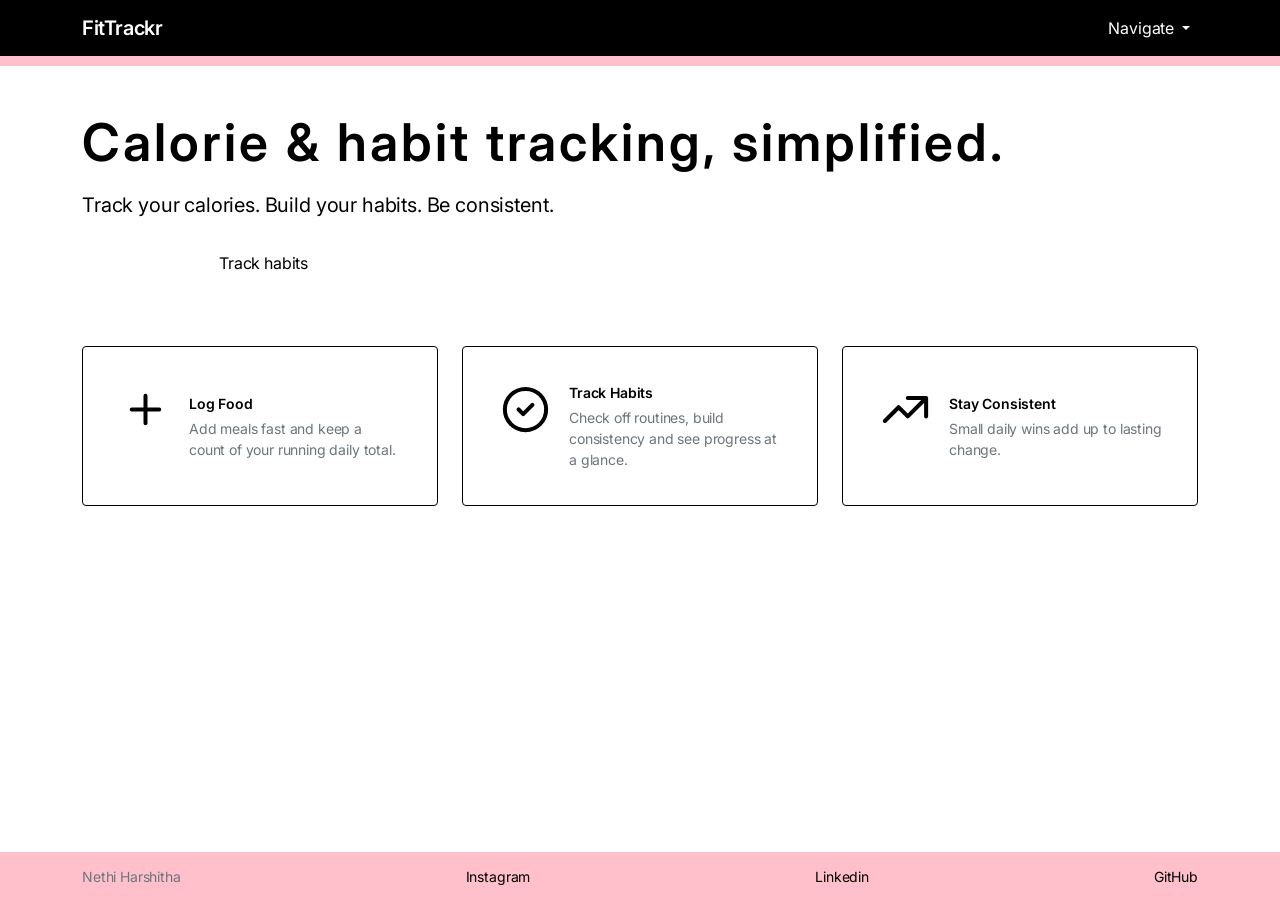
<file: index.html>
<!DOCTYPE html>
<html>

<head>
  <title>FitTrackr - Home</title>
  <link rel="stylesheet" href="styles.css" />
</head>

<body class="ft-flex ft-flex-column ft-min-vh-100">
  <nav class="navbar navbar-expand-lg fixed-top">
    <div class="container">
      <a class="navbar-brand" href="index.html">FitTrackr</a>
      <button class="navbar-toggler" type="button" data-bs-toggle="collapse" data-bs-target="#mainNav"
        aria-controls="mainNav" aria-expanded="false" aria-label="Toggle navigation">
        <span class="navbar-toggler-icon"></span>
      </button>
      <div class="collapse navbar-collapse" id="mainNav">
        <ul class="navbar-nav ms-auto">
          <li class="nav-item dropdown">
            <a class="nav-link dropdown-toggle" href="#" id="navDropdown" role="button" data-bs-toggle="dropdown"
              aria-expanded="false">
              Navigate
            </a>
            <ul class="dropdown-menu dropdown-menu-end" aria-labelledby="navDropdown">
              <li>
                <a class="dropdown-item active" href="index.html" aria-current="page">Home</a>
              </li>
              <li><a class="dropdown-item" href="calories.html">Calories</a></li>
              <li><a class="dropdown-item" href="habits.html">Habits</a></li>
            </ul>
          </li>
        </ul>
      </div>
    </div>
  </nav>

  <main class="ft-flex-grow-1">
    <div class="ft-container hero-section ft-text-center ft-lg-text-start">
      <h1 class="ft-display-5 ft-fw-semibold">Calorie &amp; habit tracking, simplified.</h1>
      <p class="lead ft-mb-4">
        Track your calories. Build your habits. Be consistent.
      </p>
      <div class="ft-flex ft-flex-wrap ft-gap-2 ft-justify-center ft-lg-justify-start">
        <a class="btn btn-accent" href="calories.html">Log calories</a>
        <a class="btn btn-outline-light" href="habits.html">Track habits</a>
      </div>
    </div>

    <div class="ft-container ft-pb-5">
      <div class="ft-row ft-g-4">
        <div class="ft-col-md-4">
          <div class="card ft-h-100">
            <div class="card-body ft-flex ft-gap-3">
              <svg class="feature-icon" xmlns="http://www.w3.org/2000/svg" fill="none" viewBox="0 0 24 24"
                stroke="currentColor" stroke-width="1.75" aria-hidden="true">
                <path stroke-linecap="round" stroke-linejoin="round" d="M12 6v12m6-6H6" />
              </svg>
              <div class="ft-align-self-center">
                <div class="ft-fw-semibold ft-small ft-mb-1">Log Food</div>
                <p class="ft-mb-0 ft-small ft-text-muted">Add meals fast and keep a count of your running daily total.
                </p>
              </div>
            </div>
          </div>
        </div>
        <div class="ft-col-md-4">
          <div class="card ft-h-100">
            <div class="card-body ft-flex ft-gap-3">
              <svg class="feature-icon" xmlns="http://www.w3.org/2000/svg" fill="none" viewBox="0 0 24 24"
                stroke="currentColor" stroke-width="1.75" aria-hidden="true">
                <path stroke-linecap="round" stroke-linejoin="round"
                  d="M9 12l2 2 4-4m6 2a9 9 0 11-18 0 9 9 0 0118 0z" />
              </svg>
              <div class="ft-align-self-center">
                <div class="ft-fw-semibold ft-small ft-mb-1">Track Habits</div>
                <p class="ft-mb-0 ft-small ft-text-muted">Check off routines, build consistency and see progress at a
                  glance.</p>
              </div>
            </div>
          </div>
        </div>
        <div class="ft-col-md-4">
          <div class="card ft-h-100">
            <div class="card-body ft-flex ft-gap-3">
              <svg class="feature-icon" xmlns="http://www.w3.org/2000/svg" fill="none" viewBox="0 0 24 24"
                stroke="currentColor" stroke-width="1.75" aria-hidden="true">
                <path stroke-linecap="round" stroke-linejoin="round" d="M13 7h8m0 0v8m0-8l-8 8-4-4-6 6" />
              </svg>
              <div class="ft-align-self-center">
                <div class="ft-fw-semibold ft-small ft-mb-1">Stay Consistent</div>
                <p class="ft-mb-0 ft-small ft-text-muted">Small daily wins add up to lasting change.</p>
              </div>
            </div>
          </div>
        </div>
      </div>
    </div>
  </main>

  <footer class="site-footer ft-mt-auto">
    <div
      class="ft-container ft-flex ft-flex-wrap ft-align-items-center ft-justify-between ft-gap-2 ft-small ft-text-muted">
      <span>Nethi Harshitha</span>
      <a href="https://www.instagram.com/">Instagram</a>
      <a href="https://www.linkedin.com/"> Linkedin</a>
      <a href="https://github.com/">GitHub</a>
    </div>
  </footer>

  <script src="main.js"></script>
</body>

</html>
</file>
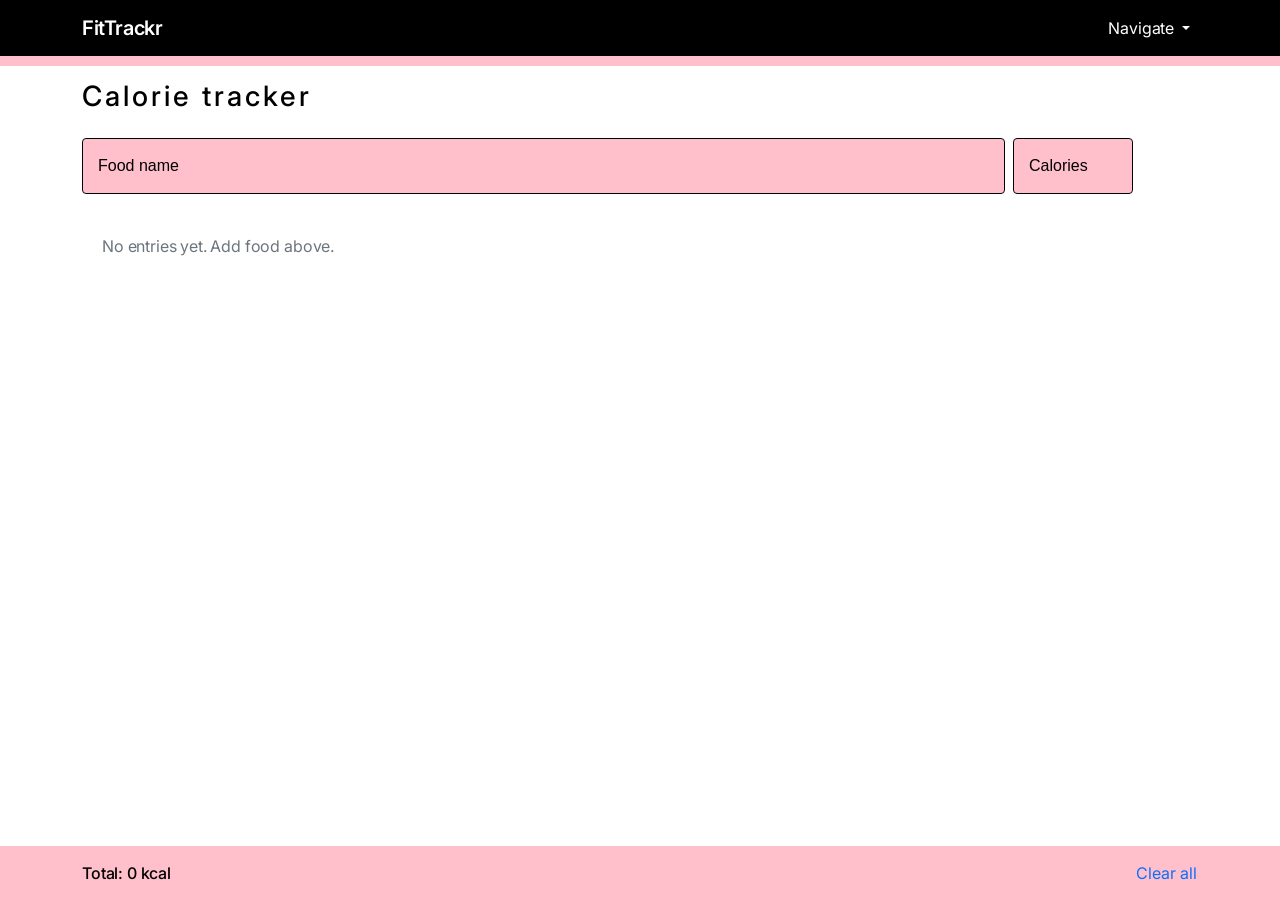
<file: calories.html>
<!DOCTYPE html>
<html lang="en">
  <head>
    <title>FitTrackr — Calorie Tracker</title>
    <link rel="stylesheet" href="styles.css" />
  </head>
  <body class="page-calories ft-flex ft-flex-column ft-min-vh-100">
    <nav class="navbar navbar-expand-lg fixed-top">
      <div class="container">
        <a class="navbar-brand" href="index.html">FitTrackr</a>
        <button
          class="navbar-toggler"
          type="button"
          data-bs-toggle="collapse"
          data-bs-target="#mainNav"
          aria-controls="mainNav"
          aria-expanded="false"
          aria-label="Toggle navigation"
        >
          <span class="navbar-toggler-icon"></span>
        </button>
        <div class="collapse navbar-collapse" id="mainNav">
          <ul class="navbar-nav ms-auto">
            <li class="nav-item dropdown">
              <a
                class="nav-link dropdown-toggle"
                href="#"
                id="navDropdown"
                role="button"
                data-bs-toggle="dropdown"
                aria-expanded="false"
              >
                Navigate
              </a>
              <ul class="dropdown-menu dropdown-menu-end" aria-labelledby="navDropdown">
                <li><a class="dropdown-item" href="index.html">Home</a></li>
                <li>
                  <a class="dropdown-item active" href="calories.html" aria-current="page">Calories</a>
                </li>
                <li><a class="dropdown-item" href="habits.html">Habits</a></li>
              </ul>
            </li>
          </ul>
        </div>
      </div>
    </nav>

    <main class="ft-flex-grow-1">
      <div class="ft-container">
        <h1 class="ft-h3 ft-mb-2">Calorie tracker</h1>
        <p class="ft-text-muted ft-small ft-mb-4"></p>

        <form
          id="calorieForm"
          class="ft-flex ft-flex-wrap ft-flex-md-nowrap ft-gap-2 ft-align-items-end ft-mb-4"
          novalidate
        >
          <div class="ft-flex-grow-1 ft-min-w-0" style="min-width: 10rem">
            <label for="foodName" class="ft-visually-hidden">Food name</label>
            <input
              type="text"
              id="foodName"
              class="form-control"
              placeholder="Food name"
              autocomplete="off"
            />
          </div>
          <div class="ft-flex-shrink-0" style="width: 7.5rem; max-width: 100%">
            <label for="calories" class="ft-visually-hidden">Calories</label>
            <input
              type="number"
              id="calories"
              class="form-control"
              placeholder="Calories"
              min="0"
              step="1"
            />
          </div>
          <div class="ft-flex-shrink-0">
            <button type="submit" id="addCalorieBtn" class="btn btn-accent">Add</button>
          </div>
        </form>

        <ul id="calorieList" class="list-group list-group-flush"></ul>
      </div>
    </main>

    <div class="cal-total-bar">
      <div class="ft-container ft-flex ft-flex-wrap ft-align-items-center ft-justify-between ft-gap-3">
        <span class="ft-fw-medium">Total: <span id="totalCalories">0</span> kcal</span>
        <button type="button" id="clearAllBtn" class="btn ft-btn-link ft-btn-sm ft-p-0">Clear all</button>
      </div>
    </div>

    <script src="main.js"></script>
    <script src="calories.js"></script>
  </body>
</html>
</file>
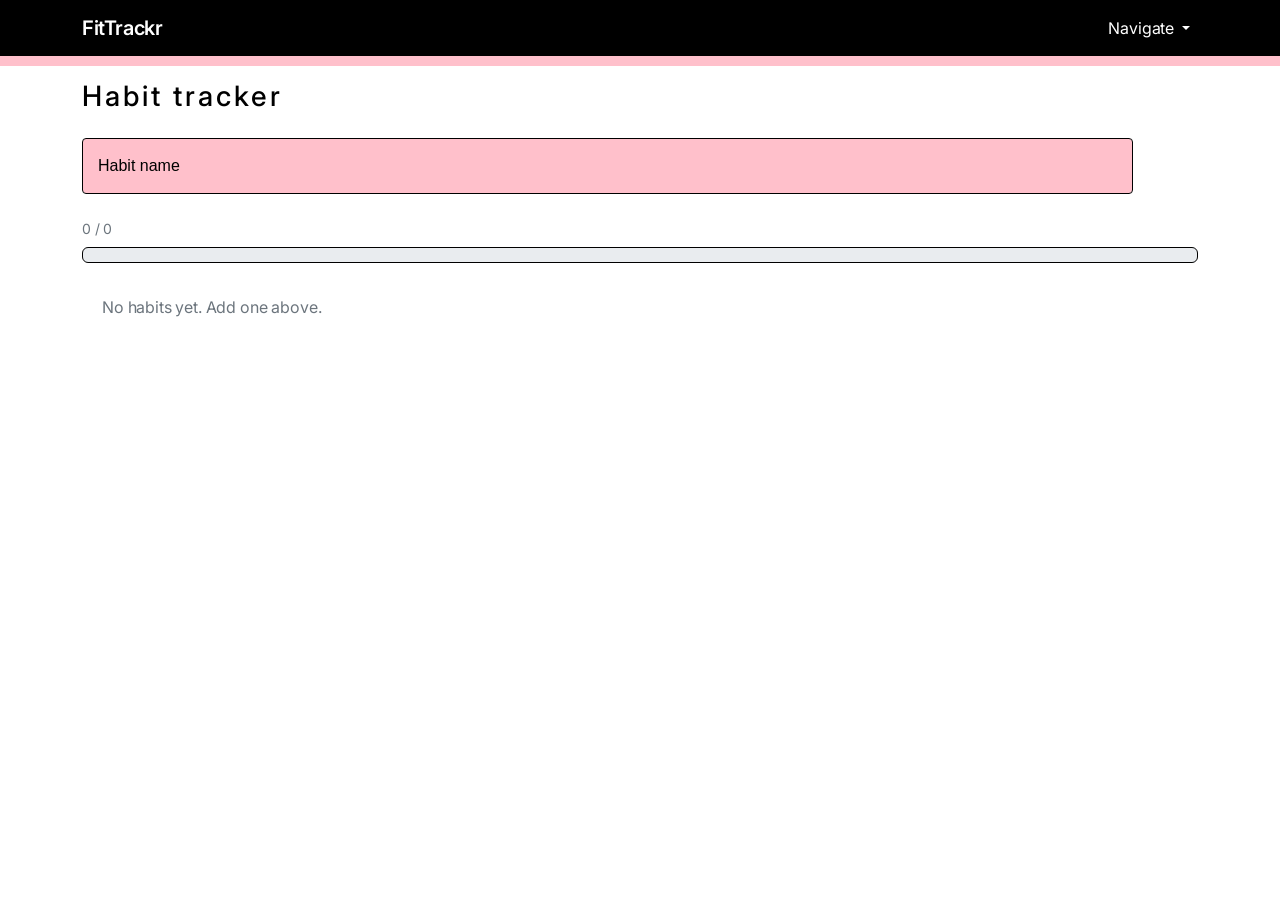
<file: habits.html>
<!DOCTYPE html>
<html lang="en">
  <head>
    <title>FitTrackr — Habit Tracker</title>
    <link rel="stylesheet" href="styles.css" />
  </head>
  <body class="ft-flex ft-flex-column ft-min-vh-100">
    <nav class="navbar navbar-expand-lg fixed-top">
      <div class="container">
        <a class="navbar-brand" href="index.html">FitTrackr</a>
        <button
          class="navbar-toggler"
          type="button"
          data-bs-toggle="collapse"
          data-bs-target="#mainNav"
          aria-controls="mainNav"
          aria-expanded="false"
          aria-label="Toggle navigation"
        >
          <span class="navbar-toggler-icon"></span>
        </button>
        <div class="collapse navbar-collapse" id="mainNav">
          <ul class="navbar-nav ms-auto">
            <li class="nav-item dropdown">
              <a
                class="nav-link dropdown-toggle"
                href="#"
                id="navDropdown"
                role="button"
                data-bs-toggle="dropdown"
                aria-expanded="false"
              >
                Navigate
              </a>
              <ul class="dropdown-menu dropdown-menu-end" aria-labelledby="navDropdown">
                <li><a class="dropdown-item" href="index.html">Home</a></li>
                <li><a class="dropdown-item" href="calories.html">Calories</a></li>
                <li>
                  <a class="dropdown-item active" href="habits.html" aria-current="page">Habits</a>
                </li>
              </ul>
            </li>
          </ul>
        </div>
      </div>
    </nav>

    <main class="ft-flex-grow-1">
      <div class="ft-container">
        <h1 class="ft-h3 ft-mb-2">Habit tracker</h1>
        <p class="ft-text-muted ft-small ft-mb-4"></p>

        <form id="habitForm" class="ft-flex ft-flex-wrap ft-flex-md-nowrap ft-gap-2 ft-align-items-end ft-mb-4" novalidate>
          <div class="ft-flex-grow-1 ft-min-w-0" style="min-width: 10rem">
            <label for="habitName" class="ft-visually-hidden">Habit name</label>
            <input
              type="text"
              id="habitName"
              class="form-control"
              placeholder="Habit name"
              autocomplete="off"
            />
          </div>
          <div class="ft-flex-shrink-0">
            <button type="submit" id="addHabitBtn" class="btn btn-accent">Add</button>
          </div>
        </form>

        <p id="habitProgressLabel" class="ft-small ft-text-muted ft-mb-2">0 / 0</p>
        <div class="progress ft-mb-3">
          <div
            id="habitProgress"
            class="progress-bar"
            role="progressbar"
            aria-label="Habits completed"
            style="width: 0%"
            aria-valuenow="0"
            aria-valuemin="0"
            aria-valuemax="100"
          ></div>
        </div>

        <ul id="habitList" class="list-group list-group-flush"></ul>
      </div>
    </main>

    <script src="main.js"></script>
    <script src="habits.js"></script>
  </body>
</html>
</file>
<file: styles.css>
@import url("https://fonts.googleapis.com/css2?family=Inter:wght@400;500;600;700&display=swap");

body {
  font-family: "Inter", sans-serif;
  background-color: rgb(255, 255, 255);
  color: black;
  letter-spacing: -0.01em;
  line-height: 1.5;
}

main {
  padding-top: 80px;
  padding-bottom: 70px;
}

.page-calories main {
  padding-bottom: 140px;
}

.navbar {
  background-color: rgb(0, 0, 0);
  border-bottom: 10px solid pink;
}

.navbar-brand {
  font-weight: 600;
  letter-spacing: -0.02em;
  color: white;
}

.nav-link,
.navbar .nav-link {
  color: white;
}

.nav-link:hover,
.navbar .nav-link:hover {
  align-items: center;
  color: black;
  background-color: pink;
  opacity: 0.9;
}

.nav-link.active,
.dropdown-item.active {
  color: black;
}

.dropdown-menu {
  background-color: pink;
  border: 1px solid var(--ft-border);
  border-radius: 4px;
  box-shadow: 1px black;
  padding: 5px;
}

.dropdown-item {

  padding: 15px;
}

.dropdown-item:hover,
.dropdown-item.active:hover,
.dropdown-item:focus {
  background-color: #000000;
  border-radius: 12px;
  color: white;
}

.dropdown-item.active {
  background-color: pink;
  color: black;
}

h1,
h2,
h3 {
  letter-spacing: 3px;
  font-weight: 600;
}

.lead {
  color: black;
  font-weight: 400;
  font-size: 20px;
}


.btn-accent {
  background-color: rgb(0, 0, 0);
  border: 1px solid black;
  color: #ffffff;
  font-weight: 400;
  border-radius: 4px;

}

.btn-accent:hover {
  background-color: white;
  color: black;
  border: 1px solid black;
  opacity: 0.85;
}

.btn-outline-light {
  border-radius: 4px;
  border-color: black;
  color: black;
}

.btn-outline-light:hover {
  background-color: #000000;
  border-color: black;
  color: white;
  opacity: 0.85;
}

.form-control {
  background-color: pink;
  border: 1px solid black;
  border-radius: 4px;
  color: black;
  padding: 15px;
}

.form-control:focus {
  background-color: #000000;
  border-color: pink;
  color: white;
}

.form-control::placeholder {
  color: black;
}

.card {
  background-color: #ffffff;
  color: rgb(0, 0, 0);
  border: 1px solid black;
  border-radius: 4px;
  padding: 0px;
  display: grid;
}

.card-body {
  padding: 35px;
}

.feature-icon {
  width: 55px;
  height: 55px;
  color: black;
  flex-shrink: 0;
}

.list-group {
  border-radius: 4px;
  border: 1px solid black;
  overflow: hidden;
}

.list-group-item {
  background-color: #ffffff;
  border: 1px solid black;
  color: black;
  padding: 1rem 1.25rem;
  box-shadow: none;
}

.list-group-item:last-child {
  border-bottom: none;
}

.btn-icon-delete {
  background: transparent;
  border: none;
  color: black;
  padding: 10px 15px;
  border-radius: 4px;
  line-height: 1;
}

.btn-icon-delete:hover {
  background-color: black;
  color: white;
  opacity: 0.85;
}

.btn-icon-delete svg {
  display: block;
}

.progress {
  background-color: rgb(255, 255, 255);
  border: 1px solid black;
  border-radius: 4px;
  box-shadow: none;
  height: 0.5rem;
}

.progress-bar {
  background-color: rgb(0, 0, 0);
  border-radius: 4px;
}

.habit-completed label {
  text-decoration: line-through;
  color: black;
}

.form-check-input {
  border-color: rgb(0, 0, 0);
  background-color: #ffffff;
  border-radius: 4px;
}

.form-check-input:checked {
  background-color: pink;
  border-color: black;
}

.form-check-input:focus {
  box-shadow: none;
  border-color: black;
}

.cal-total-bar {
  position: fixed;
  bottom: 0;
  left: 0;
  right: 0;
  z-index: 1030;
  background-color: pink;
  border-top: 1px solid var(--ft-border);
  padding: 0.875rem 0;
  box-shadow: none;
}

.cal-total-bar .btn-link {
  color: black;
  text-decoration: none;
  font-weight: 400;
  font-size: 16px;
}

.cal-total-bar .btn-link:hover {
  opacity: 0.85;
  color: black;
  border: 1px solid black;
}

.site-footer {
  background-color: pink;
  border-top: 1px solid pink;
  padding: 13px;
  margin-top: auto;
}

.site-footer a {
  color: black;
  text-decoration: none;
}

.site-footer a:hover {
  opacity: 0.85;
  background-color: black;
  color: white;
  border-radius: 4px;
}

.hero-section {
  padding: 2rem 0 4rem;
}

.hero-section h1 {
  font-size: clamp(2.25rem, 5vw, 3.25rem);
  margin-bottom: 1rem;
}

.ft-btn-link {
  font-weight: 400;
  color: #0d6efd;
  text-decoration: underline;
  background-color: transparent;
  border: 0;
  cursor: pointer;
}

.ft-btn-sm {
  padding: 0.25rem 0.5rem;
  font-size: 0.875rem;
  border-radius: 0.2rem;
}

.card {
  display: flex !important;
  flex-direction: column !important;
}

.card-body {
  flex: 1 1 auto;
}

/* --- Bootstrap Re-implementation (Custom Native CSS Replacement) --- */

*, *::before, *::after {
  box-sizing: border-box;
}

body {
  margin: 0;
}

svg {
  vertical-align: middle;
}

/* Button Resets */
.btn {
  display: inline-block;
  font-family: inherit;
  font-weight: 400;
  line-height: 1.5;
  text-align: center;
  text-decoration: none;
  vertical-align: middle;
  cursor: pointer;
  user-select: none;
  background-color: transparent;
  border: 1px solid transparent;
  padding: 0.375rem 0.75rem;
  font-size: 1rem;
  border-radius: 0.375rem;
  transition: color 0.15s ease-in-out, background-color 0.15s ease-in-out, border-color 0.15s ease-in-out, box-shadow 0.15s ease-in-out;
}

/* Navbar Base */
.navbar {
  position: relative;
  display: flex;
  flex-wrap: wrap;
  align-items: center;
  justify-content: space-between;
  padding-top: 0.5rem;
  padding-bottom: 0.5rem;
}
.navbar.fixed-top {
  position: fixed;
  top: 0;
  right: 0;
  left: 0;
  z-index: 1030;
}
.navbar-brand {
  padding-top: 0.3125rem;
  padding-bottom: 0.3125rem;
  margin-right: 1rem;
  font-size: 1.25rem;
  text-decoration: none;
  white-space: nowrap;
}
.navbar-toggler {
  padding: 0.25rem 0.75rem;
  font-size: 1.25rem;
  line-height: 1;
  background-color: transparent;
  border: 1px solid rgba(255,255,255,0.1);
  border-radius: 0.375rem;
  color: white;
  cursor: pointer;
}
.navbar-toggler-icon {
  display: inline-block;
  width: 1.5em;
  height: 1.5em;
  vertical-align: middle;
  background-image: url("data:image/svg+xml,%3csvg xmlns='http://www.w3.org/2000/svg' viewBox='0 0 30 30'%3e%3cpath stroke='rgba(255, 255, 255, 0.55)' stroke-linecap='round' stroke-miterlimit='10' stroke-width='2' d='M4 7h22M4 15h22M4 23h22'/%3e%3c/svg%3e");
  background-repeat: no-repeat;
  background-position: center;
  background-size: 100%;
}
.navbar-collapse {
  flex-basis: 100%;
  flex-grow: 1;
  align-items: center;
  display: none; /* hidden on mobile until .show */
}
.navbar-collapse.show {
  display: block;
}
.navbar-nav {
  display: flex;
  flex-direction: column;
  padding-left: 0;
  margin-bottom: 0;
  list-style: none; /* Remove bullets */
}
.nav-item {
  position: relative;
}
.nav-link {
  display: block;
  padding: 0.5rem 0; /* Bootstrap defaults on mobile */
  text-decoration: none;
  transition: color 0.15s ease-in-out, background-color 0.15s ease-in-out;
}
.ms-auto {
  margin-left: auto !important;
}

@media (min-width: 992px) {
  .navbar-expand-lg {
    flex-wrap: nowrap;
    justify-content: flex-start;
  }
  .navbar-expand-lg .navbar-collapse {
    display: flex !important;
    flex-basis: auto;
  }
  .navbar-expand-lg .navbar-toggler {
    display: none;
  }
  .navbar-expand-lg .navbar-nav {
    flex-direction: row;
  }
  .navbar-expand-lg .navbar-nav .nav-link {
    padding-right: 0.5rem;
    padding-left: 0.5rem;
  }
  .navbar-expand-lg .dropdown-menu {
    position: absolute;
  }
}

/* Dropdown Base */
.dropdown-menu {
  position: absolute;
  z-index: 1000;
  display: none;
  min-width: 10rem;
  padding: 0.5rem 0;
  margin: 0;
  font-size: 1rem;
  color: #212529;
  text-align: left;
  list-style: none;
  background-color: #fff;
  background-clip: padding-box;
  border: 1px solid rgba(0,0,0,.15);
  border-radius: 0.375rem;
}
.dropdown-menu.show {
  display: block;
}
.dropdown-menu-end {
  right: 0;
  left: auto;
}
.dropdown-item {
  display: block;
  width: 100%;
  padding: 0.25rem 1rem;
  clear: both;
  font-weight: 400;
  color: #212529;
  text-align: inherit;
  text-decoration: none;
  white-space: nowrap;
  background-color: transparent;
  border: 0;
}
.dropdown-toggle::after {
  display: inline-block;
  margin-left: 0.255em;
  vertical-align: 0.255em;
  content: "";
  border-top: 0.3em solid;
  border-right: 0.3em solid transparent;
  border-bottom: 0;
  border-left: 0.3em solid transparent;
}

/* Forms Baseline */
.form-control {
  display: block;
  width: 100%;
  font-size: 1rem;
  font-weight: 400;
  line-height: 1.5;
  background-clip: padding-box;
  transition: border-color 0.15s ease-in-out, box-shadow 0.15s ease-in-out;
  box-sizing: border-box;
}
.form-check {
  display: block;
  min-height: 1.5rem;
  padding-left: 1.5em;
  margin-bottom: 0.125rem;
}
.form-check-input {
  width: 1em;
  height: 1em;
  margin-top: 0.25em;
  margin-left: -1.5em;
  vertical-align: top;
  appearance: none;
  background-repeat: no-repeat;
  background-position: center;
  background-size: contain;
  border: 1px solid rgba(0,0,0,.25);
  border-radius: 0.25em;
}
.form-check-label {
  cursor: pointer;
}
.form-check-input:checked[type=checkbox] {
  background-image: url("data:image/svg+xml,%3csvg xmlns='http://www.w3.org/2000/svg' viewBox='0 0 20 20'%3e%3cpath fill='none' stroke='%23000' stroke-linecap='round' stroke-linejoin='round' stroke-width='3' d='m6 10 3 3 6-6'/%3e%3c/svg%3e");
}

/* List Groups Baseline */
.list-group {
  display: flex;
  flex-direction: column;
  padding-left: 0;
  margin-bottom: 0;
  list-style: none;
}
.list-group-flush { margin: 0; border: none; border-radius: 0; }
.list-group-flush > .list-group-item {
  border-width: 0 0 1px;
}
.list-group-item {
  position: relative;
  display: block;
  margin-bottom: -1px;
}

/* Progress Base */
.progress {
  display: flex;
  height: 1rem;
  overflow: hidden;
  font-size: 0.75rem;
  background-color: #e9ecef;
  border-radius: 0.375rem;
}
.progress-bar {
  display: flex;
  flex-direction: column;
  justify-content: center;
  overflow: hidden;
  color: #fff;
  text-align: center;
  white-space: nowrap;
  background-color: #0d6efd;
  transition: width 0.6s ease;
}

/* Headings Base */
h1, .h1, h2, .h2, h3, .h3, h4, .h4, h5, .h5, h6, .h6 {
  margin-top: 0;
  margin-bottom: 0.5rem;
  font-weight: 500;
  line-height: 1.2;
}
p { margin-top: 0; margin-bottom: 1rem; }
ul { margin-top: 0; margin-bottom: 1rem; }
a { text-decoration: none; color: inherit; }

/* Container mapping for standard items inside Navbars */
.container {
  width: 100%;
  padding-right: 0.75rem;
  padding-left: 0.75rem;
  margin-right: auto;
  margin-left: auto;
}
@media (min-width: 576px) { .container { max-width: 540px; } }
@media (min-width: 768px) { .container { max-width: 720px; } }
@media (min-width: 992px) { .container { max-width: 960px; } }
@media (min-width: 1200px) { .container { max-width: 1140px; } }
@media (min-width: 1400px) { .container { max-width: 1320px; } }

.navbar .container {
  display: flex;
  flex-wrap: inherit;
  align-items: center;
  justify-content: space-between;
}

.ft-flex {
  display: flex !important;
}

.ft-flex-column {
  flex-direction: column !important;
}

.ft-flex-wrap {
  flex-wrap: wrap !important;
}

.ft-flex-grow-1 {
  flex-grow: 1 !important;
}

.ft-flex-shrink-0 {
  flex-shrink: 0 !important;
}

.ft-min-vh-100 {
  min-height: 100vh !important;
}

.ft-min-w-0 {
  min-width: 0 !important;
}

.ft-h-100 {
  height: 100% !important;
}


.ft-align-items-end {
  align-items: flex-end !important;
}

.ft-align-items-center {
  align-items: center !important;
}

.ft-align-self-center {
  align-self: center !important;
}

.ft-justify-center {
  justify-content: center !important;
}

.ft-justify-between {
  justify-content: space-between !important;
}


.ft-gap-1 {
  gap: 0.25rem !important;
}

.ft-gap-2 {
  gap: 0.5rem !important;
}

.ft-gap-3 {
  gap: 1rem !important;
}

.ft-gap-4 {
  gap: 1.5rem !important;
}

.ft-m-0 {
  margin: 0 !important;
}

.ft-mt-0 {
  margin-top: 0 !important;
}

.ft-mt-auto {
  margin-top: auto !important;
}

.ft-mb-0 {
  margin-bottom: 0 !important;
}

.ft-mb-1 {
  margin-bottom: 0.25rem !important;
}

.ft-mb-2 {
  margin-bottom: 0.5rem !important;
}

.ft-mb-3 {
  margin-bottom: 1rem !important;
}

.ft-mb-4 {
  margin-bottom: 1.5rem !important;
}

.ft-p-0 {
  padding: 0 !important;
}

.ft-pb-5 {
  padding-bottom: 3rem !important;
}

.ft-text-center {
  text-align: center !important;
}

.ft-fw-semibold {
  font-weight: 600 !important;
}

.ft-fw-medium {
  font-weight: 500 !important;
}

.ft-small {
  font-size: 0.875em !important;
}

.ft-text-muted {
  color: #6c757d !important;
}

.ft-display-5 {
  font-size: 3rem;
  font-weight: 300;
  line-height: 1.2;
}

.ft-h3 {
  font-size: 1.75rem;
  font-weight: 500;
  line-height: 1.2;
  margin-top: 0;
}

.ft-text-truncate {
  overflow: hidden;
  text-overflow: ellipsis;
  white-space: nowrap;
}

.ft-text-nowrap {
  white-space: nowrap !important;
}


.ft-visually-hidden {
  position: absolute !important;
  width: 1px !important;
  height: 1px !important;
  padding: 0 !important;
  margin: -1px !important;
  overflow: hidden !important;
  clip: rect(0, 0, 0, 0) !important;
  white-space: nowrap !important;
  border: 0 !important;
}


.ft-container {
  width: 100%;
  padding-right: 0.75rem;
  padding-left: 0.75rem;
  margin-right: auto;
  margin-left: auto;
}

.ft-row {
  display: flex;
  flex-wrap: wrap;
  margin-top: calc(-1 * var(--ft-gutter-y, 0));
  margin-right: calc(-.5 * var(--ft-gutter-x, 0));
  margin-left: calc(-.5 * var(--ft-gutter-x, 0));
}

.ft-row>* {
  flex-shrink: 0;
  width: 100%;
  max-width: 100%;
  padding-right: calc(.5 * var(--ft-gutter-x, 0));
  padding-left: calc(.5 * var(--ft-gutter-x, 0));
  margin-top: var(--ft-gutter-y, 0);
}

.ft-g-4 {
  --ft-gutter-x: 1.5rem;
  --ft-gutter-y: 1.5rem;
}

@media (min-width: 576px) {
  .ft-container {
    max-width: 540px;
  }

  .ft-sm-flex-row {
    flex-direction: row !important;
  }

  .ft-sm-flex-wrap {
    flex-wrap: wrap !important;
  }

  .ft-sm-align-items-baseline {
    align-items: baseline !important;
  }

  .ft-sm-gap-3 {
    gap: 1rem !important;
  }
}

@media (min-width: 768px) {
  .ft-container {
    max-width: 720px;
  }

  .ft-flex-md-nowrap {
    flex-wrap: nowrap !important;
  }

  .ft-col-md-4 {
    flex: 0 0 auto;
    width: 33.33333333%;
  }
}

@media (min-width: 992px) {
  .ft-container {
    max-width: 960px;
  }

  .ft-lg-text-start {
    text-align: left !important;
  }

  .ft-lg-justify-start {
    justify-content: flex-start !important;
  }
}

@media (min-width: 1200px) {
  .ft-container {
    max-width: 1140px;
  }
}

@media (min-width: 1400px) {
  .ft-container {
    max-width: 1320px;
  }
}
</file>
